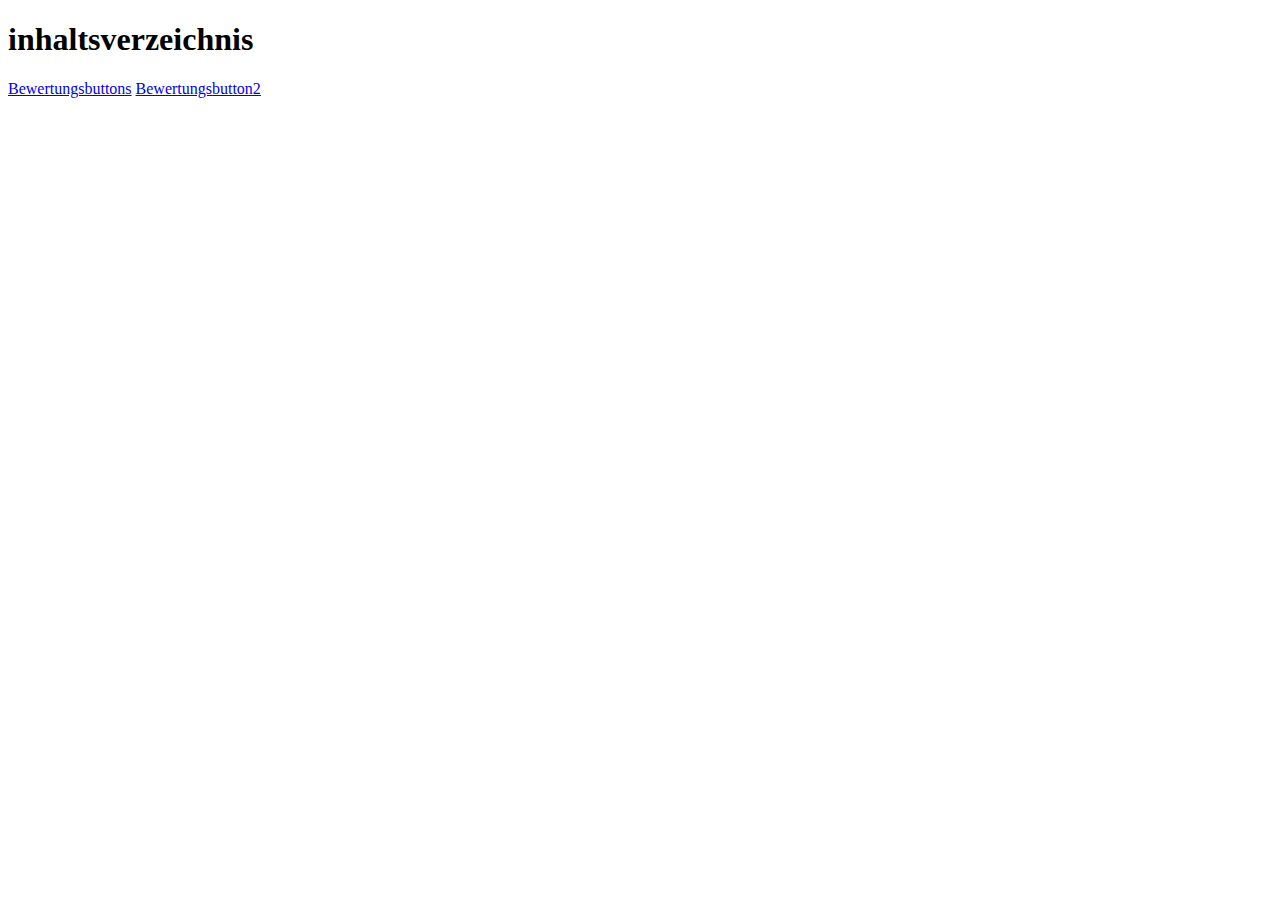
<file: index.html>
<!DOCTYPE html>
<html lang="en">
<head>
  <meta charset="UTF-8">
  <meta name="viewport" content="width=device-width, initial-scale=1.0">
  <title>Document</title>
</head>
<body>
  <h1>inhaltsverzeichnis</h1>
  <a href="/Trails-Public/Bewertungsbutton-test.html">Bewertungsbuttons</a>
  <a href="/Trails-Public/Bewertungsbutton-test2.html">Bewertungsbutton2</a>
</body>
</html>
</file>
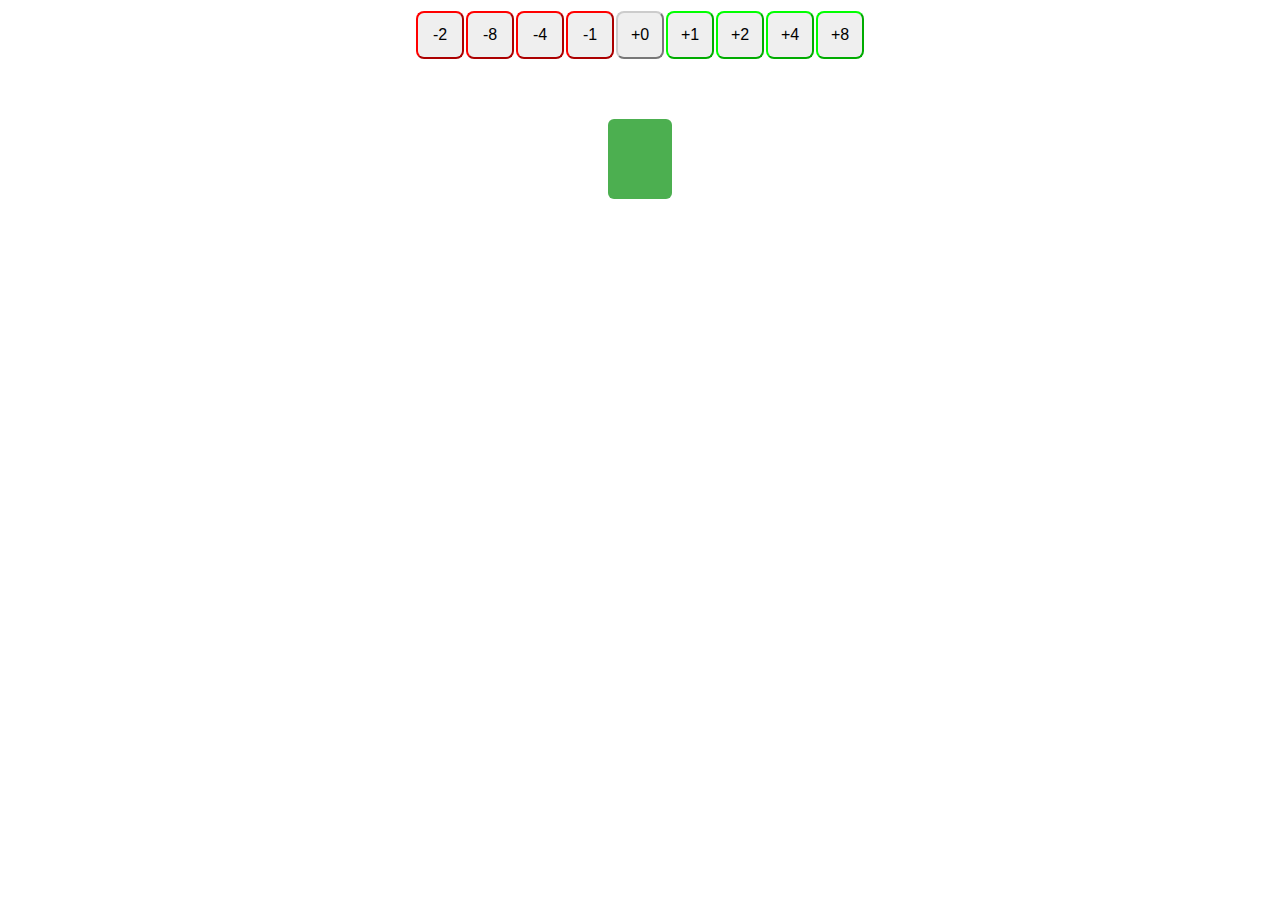
<file: Bewertungsbutton-1.html>
<!DOCTYPE html>
<html lang="en">
<head>
	<meta charset="UTF-8">
	<meta name="viewport" content="width=device-width, initial-scale=1.0">
	<title>Document</title>

	<style>
		button {
      width: 4rem;
		  height: 5rem;
		  text-align: center;
		  text-decoration: none;
		  font-size: 0.8rem;
		  border-radius: 8px;
		  margin-left: 1px;
      margin-right: 1px;
    }








		.placeholder{
			padding: 3rem;
			background-color: var(--General-background-Color);
		}
		.placeholder-spinner{
			margin: 1rem auto;
		}









		
	/* .main-wrapper {

		width: 100%;
		//max-width: 37rem;
		margin: auto;
		// border: 1px solid #c3c3c3;
		align-items: center;
		justify-content: center;
		display: flex;

		padding-top: 3px;
		padding-bottom: 10px;

		.main {
			max-width: 100%;
			display: inline-flex;

			button {
				width: 3rem;
				height: 3rem;

				// border: 1px solid black;
				text-align: center;
				text-decoration: none;
				font-size: 1rem;
				border-radius: 8px;
				//margin-left: calc((100vw - 3rem*8)/32);
				//margin-right: calc((100vw - 3rem*8)/32);
				margin-left: 1px;
				margin-right: 1px;
				
			}
		}
	} */









.main-wrapper {
	width: 100%;
	margin: auto;
	align-items: center;
	justify-content: center;
	display: flex;
	padding-top: 3px;
	padding-bottom: 10px;
}

.main-wrapper .main {
    max-width: 100%;
    display: inline-flex;
}

.main-wrapper .main button {
    width: 3rem;
    height: 3rem;
    text-align: center;
    text-decoration: none;
    font-size: 1rem;
    border-radius: 8px;
    margin-left: 1px;
    margin-right: 1px;
}






.extra-button {

}
.extra-button-img {
    max-width: 2rem;
    max-height: 2rem;
}
button.negative {
    border-color: #ff0000;
}

button.positive {
    border-color: #00ff00;
}

button.MORE-zero-null {
    border-color: #cccccc;
}

button.MORE-zero-null.selected {
    background-color: #cccccc;
}

button.negative.selected {
    background-color: #ff0000;
}

button.positive.selected {
    background-color: #00ff00;
}





.center-button {
    display: block;         /* Damit margin funktioniert */
    margin: 50px auto 0;    /* 50px Abstand nach oben, automatisch links/rechts */
    padding: 10px 20px;
    font-size: 16px;
    background-color: #4CAF50;
    color: white;
    border: none;
    border-radius: 6px;
    cursor: pointer;
  }



   </style>

</head>
<body>








  <div class="CON-Container">
    
    
    <div>

<!--Anfang Des Voting Elements -->
<div class="CON-contentBox CON-statement">
  <div class="main-wrapper">
    <span class="main">
      <input type="hidden" id="answer_id" :value='answer.answer_id'>

      <button class="negative" type="submit" name="score" value=-2 @click="handleVote">-2</button>
      <button class="negative" type="submit" name="score" value=-8 @click="handleVote">-8</button>
      <button class="negative" type="submit" name="score" value=-4 @click="handleVote">-4</button>
      <button class="negative" type="submit" name="score" value=-1 @click="handleVote">-1</button>
      <button class="MORE-zero-null" type="submit" name="score" value=+0 @click="handleVote">+0</button>
      <button class="positive" type="submit" name="score" value=+1 @click="handleVote">+1</button>
      <button class="positive" type="submit" name="score" value=+2 @click="handleVote">+2</button>
      <button class="positive" type="submit" name="score" value=+4 @click="handleVote">+4</button>
      <button class="positive" type="submit" name="score" value=+8 @click="handleVote">+8</button>   
    </span>
  </div>

</div>


<!--Ende Des Voting Elements -->




    </div>
    

  </div>

  



<div>
		<a href="/Trails-Public/index.html"><button class="center-button">
	</button></a>
</div>
	
	




	
</body>
</html>
</file>
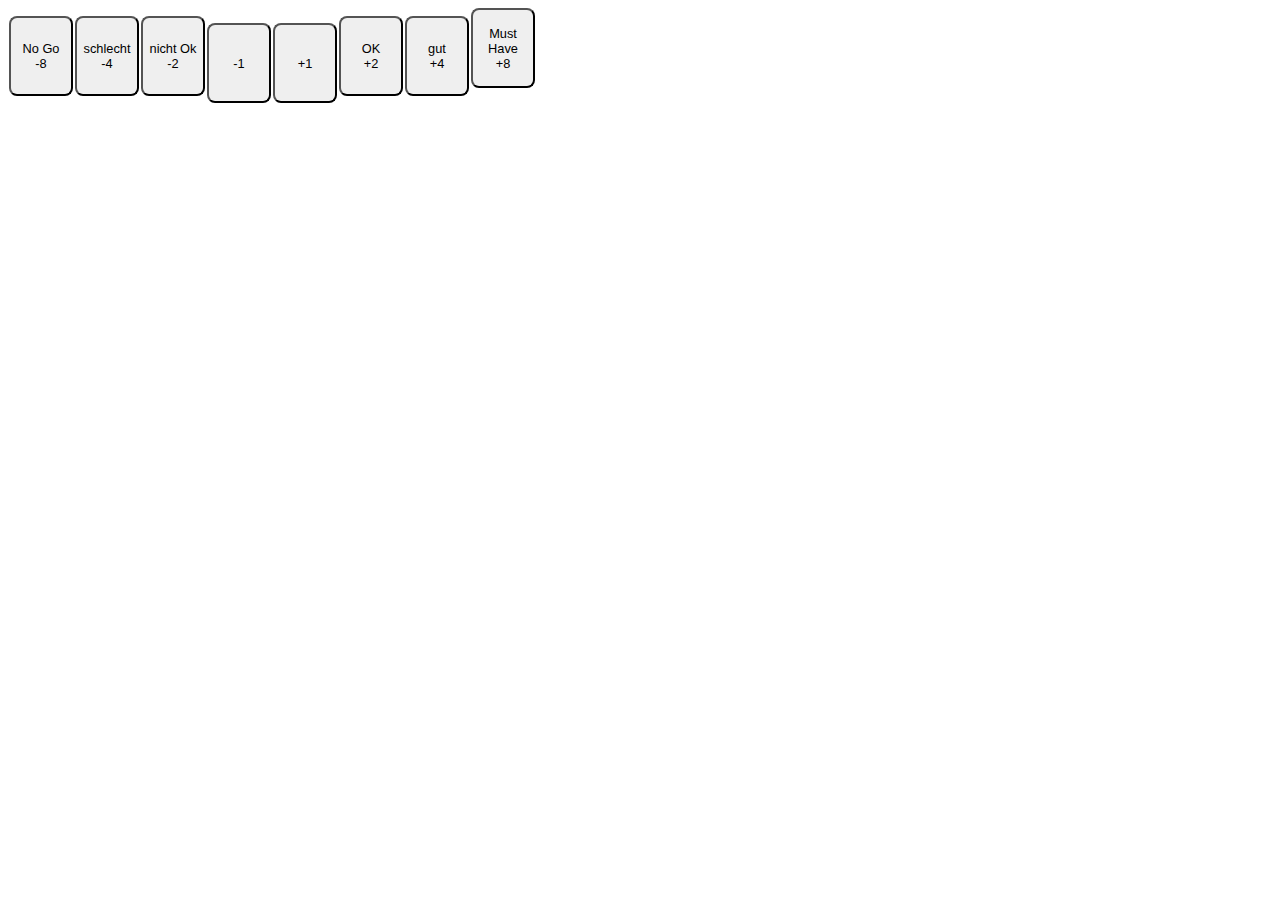
<file: Bewertungsbutton-test.html>
<!DOCTYPE html>
<html lang="en">
<head>
	<meta charset="UTF-8">
	<meta name="viewport" content="width=device-width, initial-scale=1.0">
	<title>Document</title>

	<style>
		button {
      width: 4rem;
		  height: 5rem;
		  text-align: center;
		  text-decoration: none;
		  font-size: 0.8rem;
		  border-radius: 8px;
		  margin-left: 1px;
      margin-right: 1px;
    }
   </style>

</head>
<body>
	<span data-v-9f4c976d="" class="main"><input data-v-9f4c976d="" type="hidden" id="answer_id" value="25"><button data-v-9f4c976d="" class="negative" type="submit" name="score" value="-8">No Go<br>-8</button><button data-v-9f4c976d="" class="selected negative" type="submit" name="score" value="-4">schlecht<br>-4</button><button data-v-9f4c976d="" class="negative" type="submit" name="score" value="-2">nicht Ok<br>-2</button><button data-v-9f4c976d="" class="negative" type="submit" name="score" value="-1">-1</button><button data-v-9f4c976d="" class="positive" type="submit" name="score" value="+1">+1</button><button data-v-9f4c976d="" class="positive" type="submit" name="score" value="+2">OK <br>+2</button><button data-v-9f4c976d="" class="positive" type="submit" name="score" value="+4">gut<br>+4</button><button data-v-9f4c976d="" class="positive" type="submit" name="score" value="+8">Must Have<br>+8</button></span>
		
	
</body>
</html>
</file>
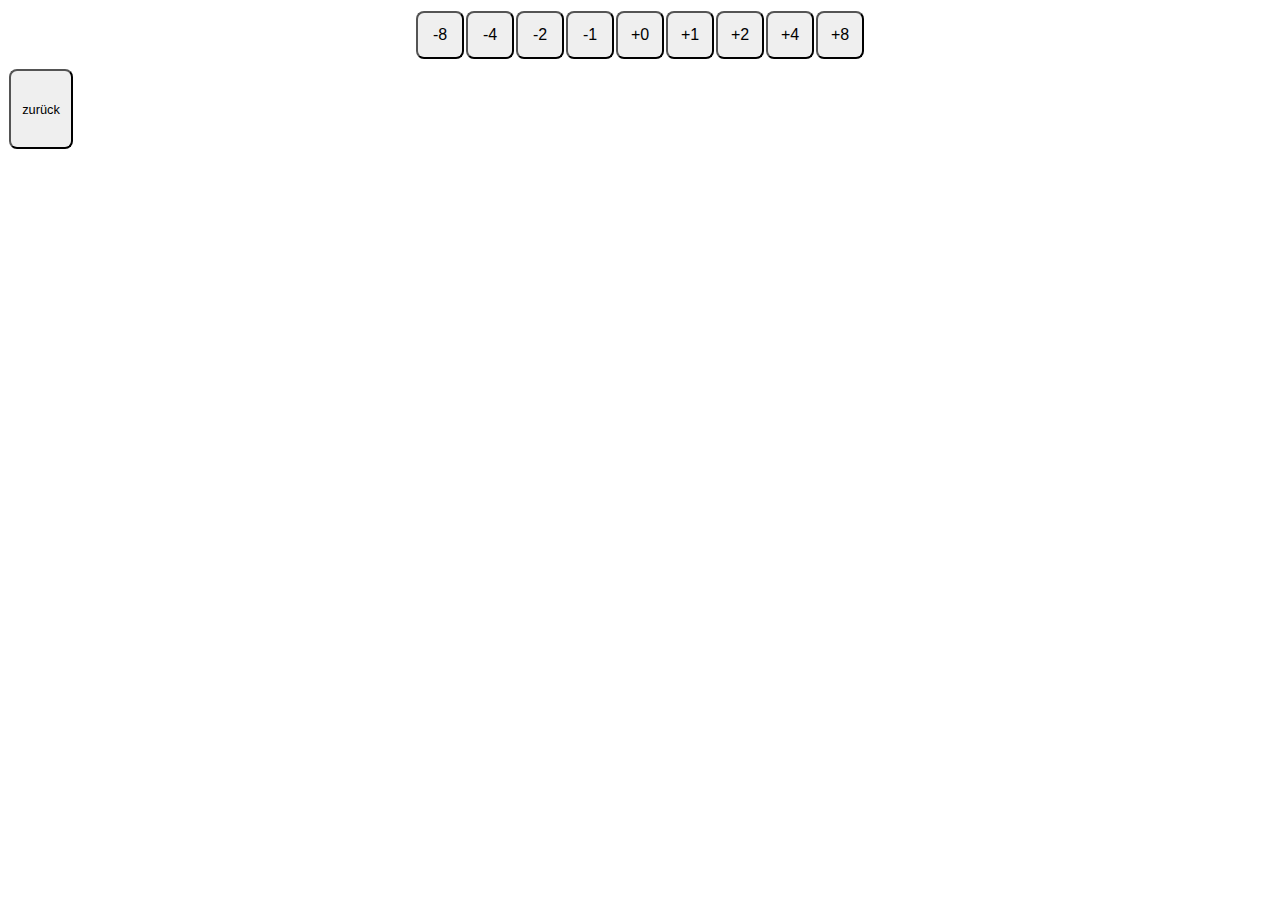
<file: Bewertungsbutton-test2.html>
<!DOCTYPE html>
<html lang="en">
<head>
	<meta charset="UTF-8">
	<meta name="viewport" content="width=device-width, initial-scale=1.0">
	<title>Document</title>

	<style>
		button {
      width: 4rem;
		  height: 5rem;
		  text-align: center;
		  text-decoration: none;
		  font-size: 0.8rem;
		  border-radius: 8px;
		  margin-left: 1px;
      margin-right: 1px;
    }








		.placeholder{
			padding: 3rem;
			background-color: var(--General-background-Color);
		}
		.placeholder-spinner{
			margin: 1rem auto;
		}









		
	/* .main-wrapper {

		width: 100%;
		//max-width: 37rem;
		margin: auto;
		// border: 1px solid #c3c3c3;
		align-items: center;
		justify-content: center;
		display: flex;

		padding-top: 3px;
		padding-bottom: 10px;

		.main {
			max-width: 100%;
			display: inline-flex;

			button {
				width: 3rem;
				height: 3rem;

				// border: 1px solid black;
				text-align: center;
				text-decoration: none;
				font-size: 1rem;
				border-radius: 8px;
				//margin-left: calc((100vw - 3rem*8)/32);
				//margin-right: calc((100vw - 3rem*8)/32);
				margin-left: 1px;
				margin-right: 1px;
				
			}
		}
	} */









.main-wrapper {
	width: 100%;
	margin: auto;
	align-items: center;
	justify-content: center;
	display: flex;
	padding-top: 3px;
	padding-bottom: 10px;
}

.main-wrapper .main {
    max-width: 100%;
    display: inline-flex;
}

.main-wrapper .main button {
    width: 3rem;
    height: 3rem;
    text-align: center;
    text-decoration: none;
    font-size: 1rem;
    border-radius: 8px;
    margin-left: 1px;
    margin-right: 1px;
}






.extra-button {

}
.extra-button-img {
    max-width: 2rem;
    max-height: 2rem;
}
button.negative {
    border-color: #ff0000;
}

button.positive {
    border-color: #00ff00;
}

button.MORE-zero-null {
    border-color: #cccccc;
}

button.MORE-zero-null.selected {
    background-color: #cccccc;
}

button.negative.selected {
    background-color: #ff0000;
}

button.positive.selected {
    background-color: #00ff00;
}





   </style>

</head>
<body>








  <div class="CON-Container">
    
    
    <div>

<!--Anfang Des Voting Elements -->
<div class="CON-contentBox CON-statement">
  <div class="main-wrapper">
    <span class="main">
      <input type="hidden" id="answer_id" :value='answer.answer_id'>

      <button :class="{ 'selected': answer.score == -8, 'negative': true }" type="submit" name="score" value=-8 @click="handleVote">-8</button>
      <button :class="{ 'selected': answer.score == -4, 'negative': true }" type="submit" name="score" value=-4 @click="handleVote">-4</button>
      <button :class="{ 'selected': answer.score == -2, 'negative': true }" type="submit" name="score" value=-2 @click="handleVote">-2</button>
      <button :class="{ 'selected': answer.score == -1, 'negative': true }" type="submit" name="score" value=-1 @click="handleVote">-1</button>
      <button :class="{ 'selected': answer.score == null || answer.score == 0, 'MORE-zero-null': true }" type="submit" name="score" value=+0 @click="handleVote">+0</button>
      <button :class="{ 'selected': answer.score == +1, 'positive': true }" type="submit" name="score" value=+1 @click="handleVote">+1</button>
      <button :class="{ 'selected': answer.score == +2, 'positive': true }" type="submit" name="score" value=+2 @click="handleVote">+2</button>
      <button :class="{ 'selected': answer.score == +4, 'positive': true }" type="submit" name="score" value=+4 @click="handleVote">+4</button>
      <button :class="{ 'selected': answer.score == +8, 'positive': true }" type="submit" name="score" value=+8 @click="handleVote">+8</button>   
    </span>
  </div>

</div>


<!--Ende Des Voting Elements -->




    </div>
    

  </div>

  



<div>
		<a href="index.html"><button class="center-button">zurück
	</button></a>
</div>
	
	




	
</body>
</html>
</file>
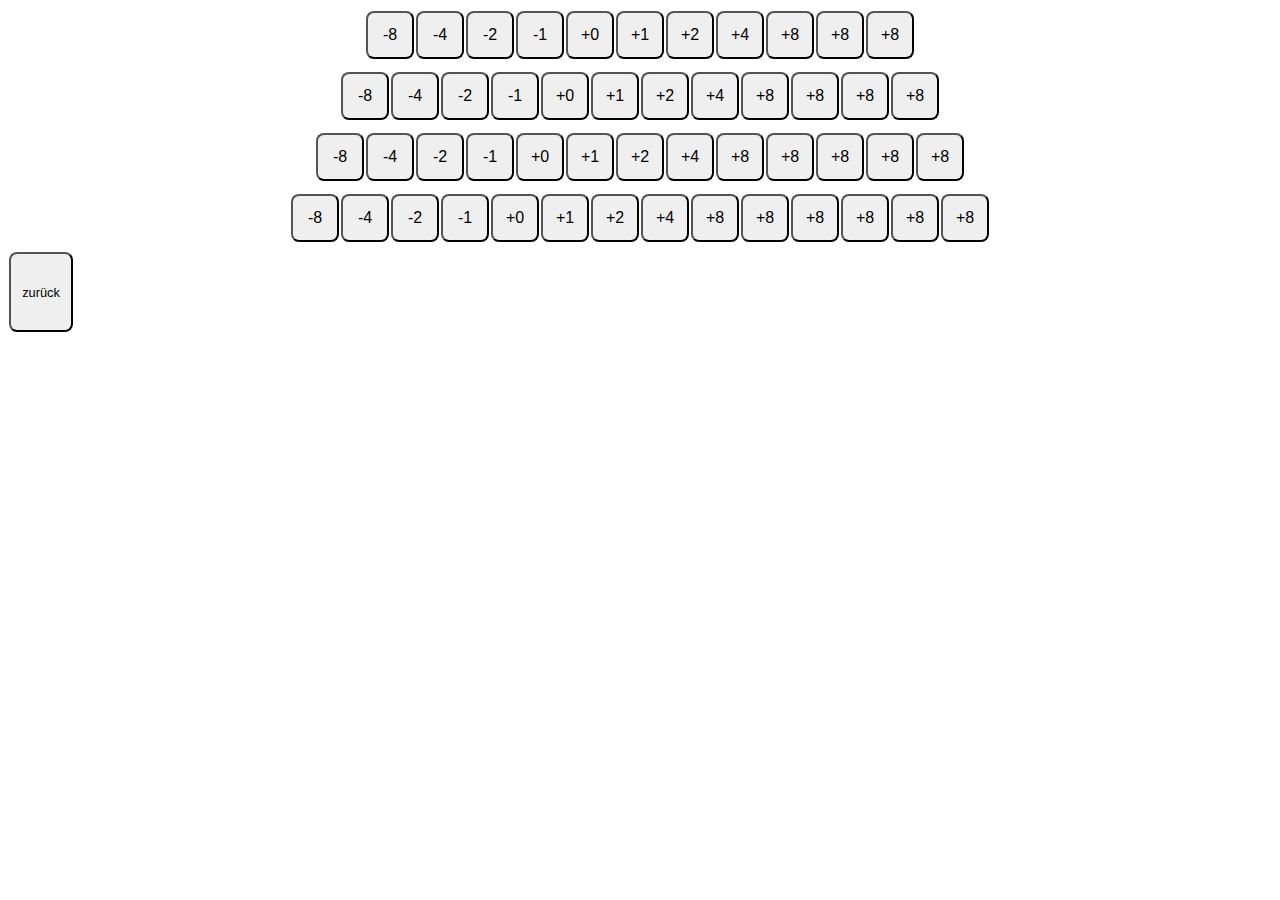
<file: Bewertungsbutton-to-small.html>
<!DOCTYPE html>
<html lang="en">
<head>
	<meta charset="UTF-8">
	<meta name="viewport" content="width=device-width, initial-scale=1.0">
	<title>Document</title>

	<style>
		button {
      width: 4rem;
		  height: 5rem;
		  text-align: center;
		  text-decoration: none;
		  font-size: 0.8rem;
		  border-radius: 8px;
		  margin-left: 1px;
      margin-right: 1px;
    }








		.placeholder{
			padding: 3rem;
			background-color: var(--General-background-Color);
		}
		.placeholder-spinner{
			margin: 1rem auto;
		}









		
	/* .main-wrapper {

		width: 100%;
		//max-width: 37rem;
		margin: auto;
		// border: 1px solid #c3c3c3;
		align-items: center;
		justify-content: center;
		display: flex;

		padding-top: 3px;
		padding-bottom: 10px;

		.main {
			max-width: 100%;
			display: inline-flex;

			button {
				width: 3rem;
				height: 3rem;

				// border: 1px solid black;
				text-align: center;
				text-decoration: none;
				font-size: 1rem;
				border-radius: 8px;
				//margin-left: calc((100vw - 3rem*8)/32);
				//margin-right: calc((100vw - 3rem*8)/32);
				margin-left: 1px;
				margin-right: 1px;
				
			}
		}
	} */









.main-wrapper {
	width: 100%;
	margin: auto;
	align-items: center;
	justify-content: center;
	display: flex;
	padding-top: 3px;
	padding-bottom: 10px;
}

.main-wrapper .main {
    max-width: 100%;
    display: inline-flex;
}

.main-wrapper .main button {
    width: 3rem;
    height: 3rem;
    text-align: center;
    text-decoration: none;
    font-size: 1rem;
    border-radius: 8px;
    margin-left: 1px;
    margin-right: 1px;
}






.extra-button {

}
.extra-button-img {
    max-width: 2rem;
    max-height: 2rem;
}
button.negative {
    border-color: #ff0000;
}

button.positive {
    border-color: #00ff00;
}

button.MORE-zero-null {
    border-color: #cccccc;
}

button.MORE-zero-null.selected {
    background-color: #cccccc;
}

button.negative.selected {
    background-color: #ff0000;
}

button.positive.selected {
    background-color: #00ff00;
}





   </style>

</head>
<body>








  <div class="CON-Container">
    
    
    <div>

<!--Anfang Des Voting Elements -->
<div class="CON-contentBox CON-statement">
  <div class="main-wrapper">
    <span class="main">
      <input type="hidden" id="answer_id" :value='answer.answer_id'>

      <button :class="{ 'selected': answer.score == -8, 'negative': true }" type="submit" name="score" value=-8 @click="handleVote">-8</button>
      <button :class="{ 'selected': answer.score == -4, 'negative': true }" type="submit" name="score" value=-4 @click="handleVote">-4</button>
      <button :class="{ 'selected': answer.score == -2, 'negative': true }" type="submit" name="score" value=-2 @click="handleVote">-2</button>
      <button :class="{ 'selected': answer.score == -1, 'negative': true }" type="submit" name="score" value=-1 @click="handleVote">-1</button>
      <button :class="{ 'selected': answer.score == null || answer.score == 0, 'MORE-zero-null': true }" type="submit" name="score" value=+0 @click="handleVote">+0</button>
      <button :class="{ 'selected': answer.score == +1, 'positive': true }" type="submit" name="score" value=+1 @click="handleVote">+1</button>
      <button :class="{ 'selected': answer.score == +2, 'positive': true }" type="submit" name="score" value=+2 @click="handleVote">+2</button>
      <button :class="{ 'selected': answer.score == +4, 'positive': true }" type="submit" name="score" value=+4 @click="handleVote">+4</button>
      <button :class="{ 'selected': answer.score == +8, 'positive': true }" type="submit" name="score" value=+8 @click="handleVote">+8</button>   
			<button :class="{ 'selected': answer.score == +8, 'positive': true }" type="submit" name="score" value=+8 @click="handleVote">+8</button>  
			<button :class="{ 'selected': answer.score == +8, 'positive': true }" type="submit" name="score" value=+8 @click="handleVote">+8</button>  
    </span>
  </div>

</div>


<div class="CON-contentBox CON-statement">
  <div class="main-wrapper">
    <span class="main">
      <input type="hidden" id="answer_id" :value='answer.answer_id'>

      <button :class="{ 'selected': answer.score == -8, 'negative': true }" type="submit" name="score" value=-8 @click="handleVote">-8</button>
      <button :class="{ 'selected': answer.score == -4, 'negative': true }" type="submit" name="score" value=-4 @click="handleVote">-4</button>
      <button :class="{ 'selected': answer.score == -2, 'negative': true }" type="submit" name="score" value=-2 @click="handleVote">-2</button>
      <button :class="{ 'selected': answer.score == -1, 'negative': true }" type="submit" name="score" value=-1 @click="handleVote">-1</button>
      <button :class="{ 'selected': answer.score == null || answer.score == 0, 'MORE-zero-null': true }" type="submit" name="score" value=+0 @click="handleVote">+0</button>
      <button :class="{ 'selected': answer.score == +1, 'positive': true }" type="submit" name="score" value=+1 @click="handleVote">+1</button>
      <button :class="{ 'selected': answer.score == +2, 'positive': true }" type="submit" name="score" value=+2 @click="handleVote">+2</button>
      <button :class="{ 'selected': answer.score == +4, 'positive': true }" type="submit" name="score" value=+4 @click="handleVote">+4</button>
      <button :class="{ 'selected': answer.score == +8, 'positive': true }" type="submit" name="score" value=+8 @click="handleVote">+8</button>   
			<button :class="{ 'selected': answer.score == +8, 'positive': true }" type="submit" name="score" value=+8 @click="handleVote">+8</button>  
			<button :class="{ 'selected': answer.score == +8, 'positive': true }" type="submit" name="score" value=+8 @click="handleVote">+8</button>  
			<button :class="{ 'selected': answer.score == +8, 'positive': true }" type="submit" name="score" value=+8 @click="handleVote">+8</button>  
    </span>
  </div>

</div>


<div class="CON-contentBox CON-statement">
  <div class="main-wrapper">
    <span class="main">
      <input type="hidden" id="answer_id" :value='answer.answer_id'>

      <button :class="{ 'selected': answer.score == -8, 'negative': true }" type="submit" name="score" value=-8 @click="handleVote">-8</button>
      <button :class="{ 'selected': answer.score == -4, 'negative': true }" type="submit" name="score" value=-4 @click="handleVote">-4</button>
      <button :class="{ 'selected': answer.score == -2, 'negative': true }" type="submit" name="score" value=-2 @click="handleVote">-2</button>
      <button :class="{ 'selected': answer.score == -1, 'negative': true }" type="submit" name="score" value=-1 @click="handleVote">-1</button>
      <button :class="{ 'selected': answer.score == null || answer.score == 0, 'MORE-zero-null': true }" type="submit" name="score" value=+0 @click="handleVote">+0</button>
      <button :class="{ 'selected': answer.score == +1, 'positive': true }" type="submit" name="score" value=+1 @click="handleVote">+1</button>
      <button :class="{ 'selected': answer.score == +2, 'positive': true }" type="submit" name="score" value=+2 @click="handleVote">+2</button>
      <button :class="{ 'selected': answer.score == +4, 'positive': true }" type="submit" name="score" value=+4 @click="handleVote">+4</button>
      <button :class="{ 'selected': answer.score == +8, 'positive': true }" type="submit" name="score" value=+8 @click="handleVote">+8</button>   
			<button :class="{ 'selected': answer.score == +8, 'positive': true }" type="submit" name="score" value=+8 @click="handleVote">+8</button>  
			<button :class="{ 'selected': answer.score == +8, 'positive': true }" type="submit" name="score" value=+8 @click="handleVote">+8</button>  
			<button :class="{ 'selected': answer.score == +8, 'positive': true }" type="submit" name="score" value=+8 @click="handleVote">+8</button>  
			<button :class="{ 'selected': answer.score == +8, 'positive': true }" type="submit" name="score" value=+8 @click="handleVote">+8</button>  
    </span>
  </div>

</div>

<div class="CON-contentBox CON-statement">
  <div class="main-wrapper">
    <span class="main">
      <input type="hidden" id="answer_id" :value='answer.answer_id'>

      <button :class="{ 'selected': answer.score == -8, 'negative': true }" type="submit" name="score" value=-8 @click="handleVote">-8</button>
      <button :class="{ 'selected': answer.score == -4, 'negative': true }" type="submit" name="score" value=-4 @click="handleVote">-4</button>
      <button :class="{ 'selected': answer.score == -2, 'negative': true }" type="submit" name="score" value=-2 @click="handleVote">-2</button>
      <button :class="{ 'selected': answer.score == -1, 'negative': true }" type="submit" name="score" value=-1 @click="handleVote">-1</button>
      <button :class="{ 'selected': answer.score == null || answer.score == 0, 'MORE-zero-null': true }" type="submit" name="score" value=+0 @click="handleVote">+0</button>
      <button :class="{ 'selected': answer.score == +1, 'positive': true }" type="submit" name="score" value=+1 @click="handleVote">+1</button>
      <button :class="{ 'selected': answer.score == +2, 'positive': true }" type="submit" name="score" value=+2 @click="handleVote">+2</button>
      <button :class="{ 'selected': answer.score == +4, 'positive': true }" type="submit" name="score" value=+4 @click="handleVote">+4</button>
      <button :class="{ 'selected': answer.score == +8, 'positive': true }" type="submit" name="score" value=+8 @click="handleVote">+8</button>   
			<button :class="{ 'selected': answer.score == +8, 'positive': true }" type="submit" name="score" value=+8 @click="handleVote">+8</button>  
			<button :class="{ 'selected': answer.score == +8, 'positive': true }" type="submit" name="score" value=+8 @click="handleVote">+8</button>  
			<button :class="{ 'selected': answer.score == +8, 'positive': true }" type="submit" name="score" value=+8 @click="handleVote">+8</button>  
			<button :class="{ 'selected': answer.score == +8, 'positive': true }" type="submit" name="score" value=+8 @click="handleVote">+8</button>  
			<button :class="{ 'selected': answer.score == +8, 'positive': true }" type="submit" name="score" value=+8 @click="handleVote">+8</button>  
    </span>
  </div>

</div>

<!--Ende Des Voting Elements -->




    </div>
    

  </div>

  



<div>
		<a href="/Trails-Public/index.html"><button class="center-button">zurück
	</button></a>
</div>
	
	




	
</body>
</html>
</file>
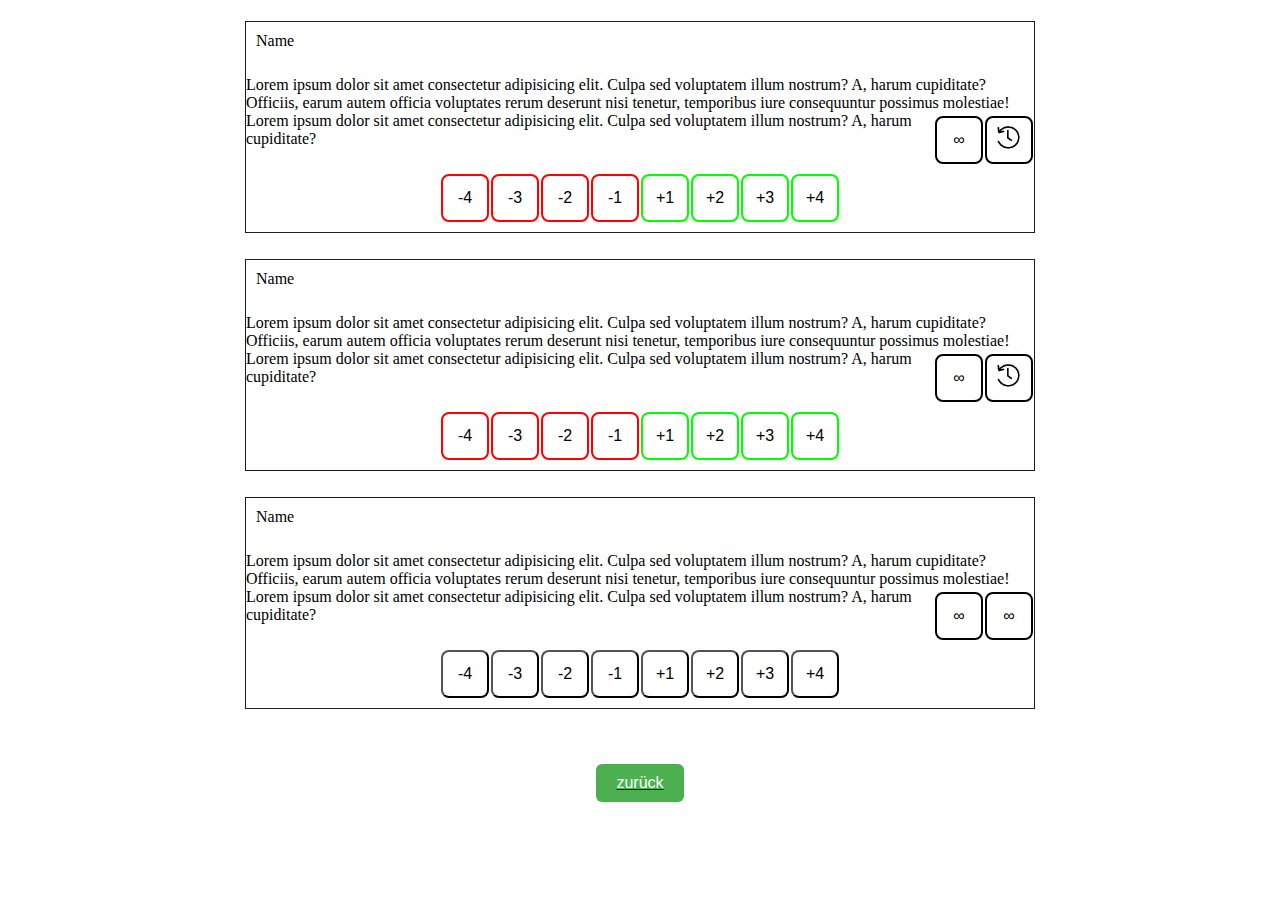
<file: Bewertungsbuttons-komplett1.html>
<!DOCTYPE html>
<html lang="en">
<head>
  <meta charset="UTF-8">
  <meta name="viewport" content="width=device-width, initial-scale=1.0">
  <title>Document</title>

  <link rel="stylesheet" href="Bewertungsbuttons-komplett1.css">

  <style>

.extra-button-img {
  max-width: 2rem;
  max-height: 2rem;
}
    
button.negative {
    border: 2px solid #ff0000;
}

button.positive {
    border: 2px solid #00ff00;
}

button.MORE-zero-null {
    border: 2px solid #cccccc;
}

button.MORE-zero-null.selected {
    background-color: #cccccc;
}

button.negative.selected {
    background-color: #ff0000;
}

button.positive.selected {
    background-color: #00ff00;
}


button {
  background-color: white;
}




.center-button {
    display: block;         /* Damit margin funktioniert */
    margin: 50px auto 0;    /* 50px Abstand nach oben, automatisch links/rechts */
    padding: 10px 20px;
    font-size: 16px;
    background-color: #4CAF50;
    color: white;
    border: none;
    border-radius: 6px;
    cursor: pointer;
  }


  </style>

</head>
<body>
  
<div class="CON-Container">
  <div>
<!--Anfang Des Voting Elements -->
<div class="main-container">



<div class="content-box-wrapper">
<div class="CON-contentBox CON-statement">
  
	<div class="CON-header">
		 Name
	</div>
	
	
    <div class="parent-container"> 
        <div class="child-container"> 
            <span class="bottom-corner">
						<div class="CON-info">
							<a href="/moreAnswer/7"><button>∞</button></a>
						</div>
						<div class="CON-info">
              <a><button class="extra-button"><img class="extra-button-img color-darkmode-inverte" src="pictures/chronik.png" alt="Chronik"></button></a>
						</div>
						</span>
            <p> 
                Lorem ipsum dolor sit amet consectetur adipisicing elit. 
                Culpa sed voluptatem illum nostrum? A, harum cupiditate? 
                Officiis, earum autem officia voluptates rerum deserunt
                 nisi tenetur, temporibus iure consequuntur possimus molestiae!
                Lorem ipsum dolor sit amet consectetur adipisicing elit. 
                Culpa sed voluptatem illum nostrum? A, harum cupiditate?
            </p> 
        </div> 
    </div> 
		
		
		

	<div class="main-wrapper">

		<span class="main">
			<button class="negative" type="submit" name="score" value=-4>-4</button>
			<button class="negative" type="submit" name="score" value=-3>-3</button>
			<button class="negative" type="submit" name="score" value=-2>-2</button>
			<button class="negative" type="submit" name="score" value=-1>-1</button>
			<button class="positive" type="submit" name="score" value=+1>+1</button>
			<button class="positive" type="submit" name="score" value=+2>+2</button>
			<button class="positive" type="submit" name="score" value=+3>+3</button>
			<button class="positive" type="submit" name="score" value=+4>+4</button>
		</span>
	</div>


</div>
</div>






<div class="content-box-wrapper">
<div class="CON-contentBox CON-statement">
  
	<div class="CON-header">
		 Name
	</div>
	
	
    <div class="parent-container"> 
        <div class="child-container"> 
            <span class="bottom-corner">
						<div class="CON-info">
							<a href="/moreAnswer/7"><button>∞</button></a>
						</div>
						<div class="CON-info">
              <a><button class="extra-button"><img class="extra-button-img color-darkmode-inverte" src="pictures/chronik.png" alt="Chronik"></button></a>
						</div>
						</span>
            <p> 
                Lorem ipsum dolor sit amet consectetur adipisicing elit. 
                Culpa sed voluptatem illum nostrum? A, harum cupiditate? 
                Officiis, earum autem officia voluptates rerum deserunt
                 nisi tenetur, temporibus iure consequuntur possimus molestiae!
                Lorem ipsum dolor sit amet consectetur adipisicing elit. 
                Culpa sed voluptatem illum nostrum? A, harum cupiditate?
            </p> 
        </div> 
    </div> 
		
		
		

	<div class="main-wrapper">

		<span class="main">
			<button class="negative" type="submit" name="score" value=-4>-4</button>
			<button class="negative" type="submit" name="score" value=-3>-3</button>
			<button class="negative" type="submit" name="score" value=-2>-2</button>
			<button class="negative" type="submit" name="score" value=-1>-1</button>
			<button class="positive" type="submit" name="score" value=+1>+1</button>
			<button class="positive" type="submit" name="score" value=+2>+2</button>
			<button class="positive" type="submit" name="score" value=+3>+3</button>
			<button class="positive" type="submit" name="score" value=+4>+4</button>
		</span>
	</div>


</div>
</div>




<div class="content-box-wrapper">
<div class="CON-contentBox CON-statement">
  
	<div class="CON-header">
		 Name
	</div>
	
	
    <div class="parent-container"> 
        <div class="child-container"> 
            <span class="bottom-corner">
						<div class="CON-info">
							<a href="/moreAnswer/7"><button>∞</button></a>
						</div>
						<div class="CON-info">
							<a href="/moreAnswer/7"><button>∞</button></a>
						</div>
						</span>
            <p> 
                Lorem ipsum dolor sit amet consectetur adipisicing elit. 
                Culpa sed voluptatem illum nostrum? A, harum cupiditate? 
                Officiis, earum autem officia voluptates rerum deserunt
                 nisi tenetur, temporibus iure consequuntur possimus molestiae!
                Lorem ipsum dolor sit amet consectetur adipisicing elit. 
                Culpa sed voluptatem illum nostrum? A, harum cupiditate?
            </p> 
        </div> 
    </div> 
		
		
		

	<div class="main-wrapper">

		<span class="main">
			<button class="voting MORE-neg-four" type="submit" name="score" value=-4>-4</button>
			<button class="voting MORE-neg-three" type="submit" name="score" value=-3>-3</button>
			<button class="voting MORE-neg-two" type="submit" name="score" value=-2>-2</button>
			<button class="voting MORE-neg-one" type="submit" name="score" value=-1>-1</button>

			<button class="voting MORE-pos-one" type="submit" name="score" value=+1>+1</button>
			<button class="voting MORE-pos-two" type="submit" name="score" value=+2>+2</button>
			<button class="voting MORE-pos-three" type="submit" name="score" value=+3>+3</button>
			<button class="voting MORE-pos-four" type="submit" name="score" value=+4>+4</button>
		</span>
	</div>


</div>
</div>



</div>



<!--Ende Des Voting Elements -->

  </div>
</div>





<div>
		<a href="index.html"><button class="center-button">zurück
	</button></a>
</div>





<style>
/* Modal-Hintergrund */
.modal {
  display: none; /* Unsichtbar standardmäßig */
  position: fixed;
  z-index: 9999; /* Ganz oben */
  left: 0;
  top: 0;
  width: 100%;
  height: 100%;
  overflow: auto; 
  background-color: rgba(0, 0, 0, 0.5); /* Halbdurchsichtiger Hintergrund */
}

/* Modal-Inhalt */
.modal-content {
  background-color: #fff;
  margin: 10% auto;
  padding: 20px;
  border-radius: 6px;
  width: 80%;
  max-width: 500px;
  position: relative;
}

/* Schließen-Button (X) */
.close-modal {
  position: absolute;
  top: 8px;
  right: 12px;
  font-size: 20px;
  font-weight: bold;
  color: #555;
  cursor: pointer;
}
.close-modal:hover {
  color: #000;
}


/*Bewertungsbuttons */
.bewertung-container {
  display: flex;
  flex-direction: column;
  align-items: center;
  gap: 10px;
  margin-top: 20px;
}

.bewertung-box {
  border: 2px solid;
  border-radius: 12px;
  padding: 8px 16px;
  font-size: 16px;
  font-family: Arial, sans-serif;
  font-weight: bold;
  text-align: center;
  min-width: 200px;
}

.green {
  border-color: #00c000;
}

.red {
  border-color: #ff0000;
}

.neutral {
  border-color: #000;
}



</style>

<!-- Modal-Element (am Ende vom Body setzen) -->
<div id="chronikModal" class="modal">
  <div class="modal-content">
    <span class="close-modal">&times;</span>

    <div class="bewertung-container">
      <div class="bewertung-box green"><span>❤️ must have</span></div>
      <div class="bewertung-box green">+8 außergewöhnlich gut</div>
      <div class="bewertung-box green">+4 sehr gut</div>
      <div class="bewertung-box green">+2 gut</div>
      <div class="bewertung-box green">+1 Ok</div>
      <div class="bewertung-box neutral">0 neutral</div>
      <div class="bewertung-box red">-1 nicht Ok</div>
      <div class="bewertung-box red">-2 schlecht</div>
      <div class="bewertung-box red">-4 sehr schlecht</div>
      <div class="bewertung-box red">-8 außergewöhnlich schlecht</div>
      <div class="bewertung-box red"><span>😡 no go</span></div>
    </div>
  </div>
</div>


<script>
// Elemente holen
const chronikButton = document.querySelector('.extra-button'); 
const modal = document.getElementById('chronikModal');
const closeModalBtn = document.querySelector('.close-modal');

// Öffnen, wenn Button geklickt
chronikButton.addEventListener('click', function(e) {
  e.preventDefault(); // Falls es ein Link ist, nicht navigieren
  modal.style.display = 'block';
});

// Schließen, wenn X geklickt wird
closeModalBtn.addEventListener('click', function() {
  modal.style.display = 'none';
});

// Schließen, wenn auf den Hintergrund geklickt wird
window.addEventListener('click', function(e) {
  if (e.target === modal) {
    modal.style.display = 'none';
  }
});
</script>




</body>
</html>
</file>
<file: Bewertungsbuttons-komplett1.css>
body {
  margin: 0;
}

:root {
  --Background-Color: white;
  --General-highlight-Color: rgb(29, 29, 29);
}

.main-container {
  max-width: 800px;
  margin-left: auto;
  margin-right: auto;
  margin-top: 0;
}

.content-box-wrapper {
  width: 100%;
  box-sizing: border-box;
  padding: 5px;
}

.CON-Container {
  margin-left: auto;
  margin-right: auto;
  margin-top: 0;
  width: 100%;
  box-sizing: border-box;
}

.CON-statement {
  margin-top: 1em;
  margin-left: auto;
  margin-right: auto;
  width: 100%;
  border: 1px solid var(--General-highlight-Color);
  box-sizing: border-box;
}
.CON-statement .CON-header {
  position: relative;
  text-align: left;
  padding: 10px 10px;
}
.CON-statement .parent-container {
  display: flex;
}
.CON-statement .parent-container .child-container {
  width: 100%;
}
.CON-statement .parent-container .child-container .bottom-corner {
  float: right;
  height: 100%;
  display: flex;
  align-items: flex-end;
  shape-outside: inset(calc(100% - 3rem) 0 0);
}
.CON-statement .parent-container .child-container .bottom-corner button {
  width: 3rem;
  height: 3rem;
  border: 2px solid black;
  text-align: center;
  text-decoration: none;
  font-size: 1rem;
  border-radius: 8px;
  margin-left: 1px;
  margin-right: 1px;
}

.main-wrapper {
  width: 100%;
  margin: auto;
  align-items: center;
  justify-content: center;
  display: flex;
  padding-top: 10px;
  padding-bottom: 10px;
}
.main-wrapper .main {
  max-width: 100%;
  display: inline-flex;
}
.main-wrapper .main button {
  width: 3rem;
  height: 3rem;
  text-align: center;
  text-decoration: none;
  font-size: 1rem;
  border-radius: 8px;
  margin-left: 1px;
  margin-right: 1px;
}

@media only screen and (max-width: 800px) {
  .CON-Container {
    width: 100%;
    box-sizing: border-box;
  }
}

/*# sourceMappingURL=Bewertungsbuttons-komplett1.css.map */
</file>
